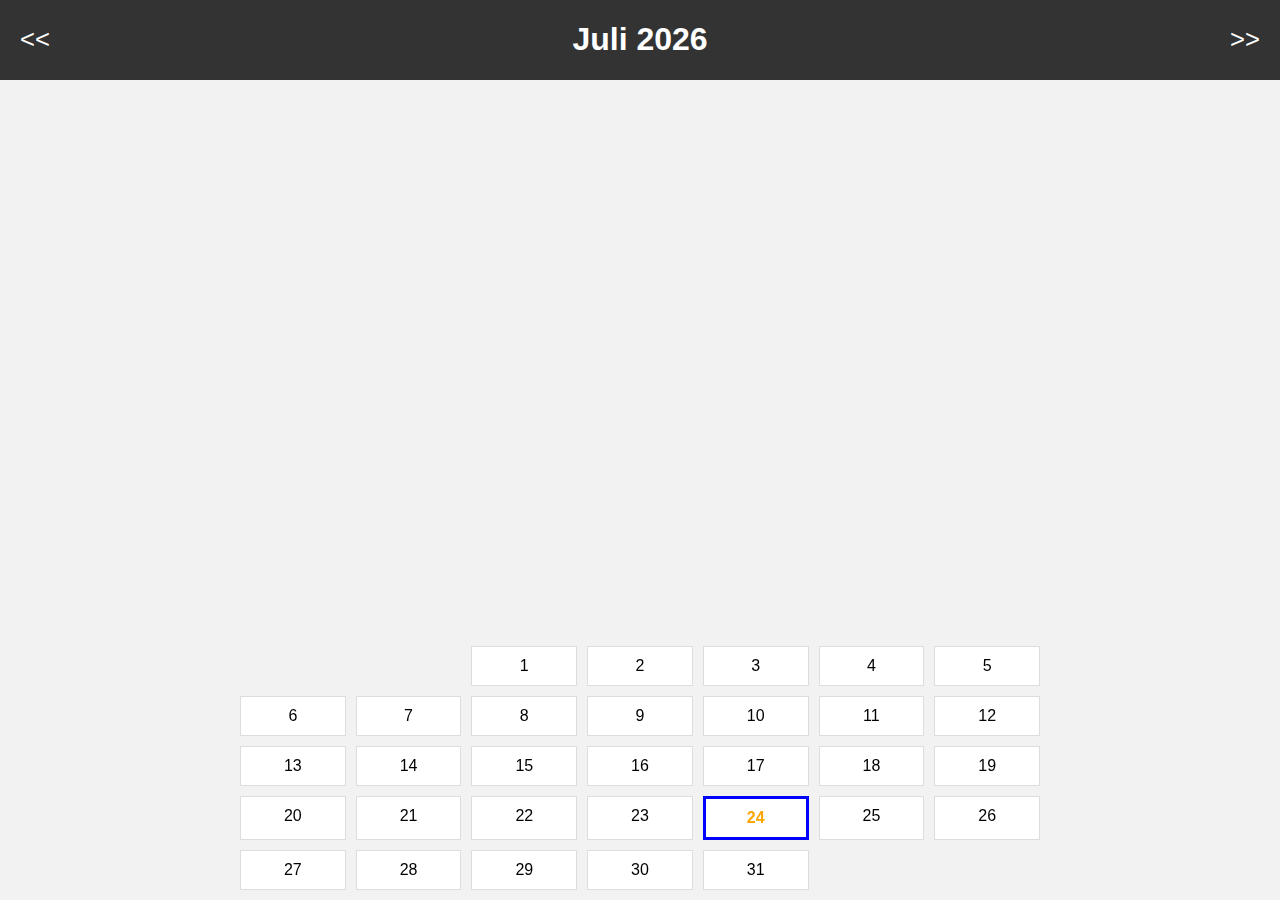
<file: _backups/230707_1/public/index.html>
<!DOCTYPE html>
<html lang="de">

<head>
    <meta charset="UTF-8">
    <meta name="viewport" content="width=device-width, initial-scale=1.0">
    <meta http-equiv="X-UA-Compatible" content="ie=edge">
    <title>Familienkalender</title>
    <link rel="stylesheet" href="../assets/css/style.css" />

    <script src="../assets/js/index.js" defer type="module"></script>
</head>

<body>

    <header>
        <!-- <span id="left"><<<</span>
        <h1 id="title"></h1>
        <span id="right">>>></span> -->
    </header>

    <main>
        <div id="calendar"></div>
    </main>

</body>

</html>
</file>
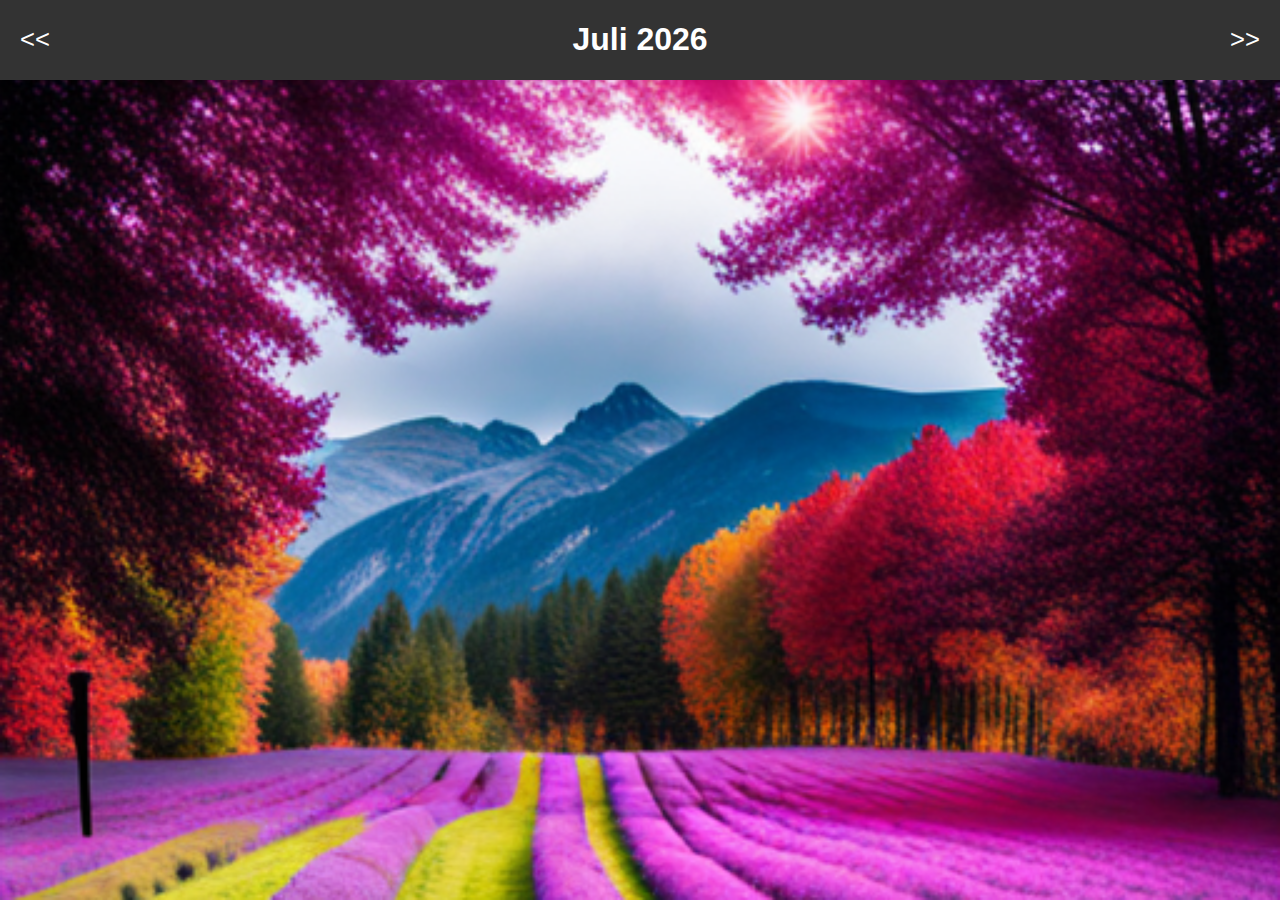
<file: _backups/230713/public/index.html>
<!DOCTYPE html>
<html lang="de">

<head>
    <meta charset="UTF-8">
    <meta name="viewport" content="width=device-width, initial-scale=1.0">
    <meta http-equiv="X-UA-Compatible" content="ie=edge">
    <title>Familienkalender</title>
    <link rel="stylesheet" href="../assets/css/style.css" />

    <script src="../assets/js/index.js" defer type="module"></script>
</head>

<body>

    <header></header>

    <main>
        <div id="calendar"></div>
    </main>

</body>

</html>
</file>
<file: _backups/230707_1/assets/css/style.css>
body {
  font-family: Arial, sans-serif;
  background-color: #f2f2f2;
  margin: 0;
  padding: 0;
}

/* ------------------------------- */

header {
  display: flex;
  align-items: center;
  justify-content: space-between;
  background-color: #333;
  color: #fff;
  padding-inline: 20px;
  text-align: center;
}

.arrow {
  cursor: pointer;
  transition: .2s;
  font-size: 1.6rem;
}

.arrow:hover {
  color: orangered;
}

/* ------------------------------- */

main {
  position: relative;
  max-width: 800px;
  margin-inline: auto;
  padding: 20px;
}

/* ------------------------------- */

#calendar {
  position: fixed;
  bottom: 10px;
  left: 5px;
  right: 5px;
  max-width: 800px;
  margin-inline: auto;  
  display: grid;
  grid-template-columns: repeat(7, 1fr);
  gap: 10px;
}

/* ------------------------------- */

.day {
  background-color: #fff;
  border: 1px solid #ddd;
  padding: 10px;
  text-align: center;
  cursor: pointer;
}

.day.hide {
  background-color: transparent;
  border: none;
}

.today {
  color: orange;
  border: 3px solid blue;
  font-weight: bold;
}

.sunday, .holiday {
  color: red;
}

.saturday {
  color: gray;
}

.day:hover {
  background-color: #f9f9f9;
}

.day-info {
  position: fixed;
  top: 80px;
  left: 5px;
  right: 5px;
  max-width: 800px;
  margin-inline: auto;
  margin-top: 10px;
  padding: 20px;
  background-color: #f9f9f9;
  border: 1px solid #ddd;
  display: flex;
  flex-direction: column;
  justify-content: space-between;
  align-items: center;
}

/* ------------------------------- */
</file>
<file: _backups/230713/assets/css/style.css>
body {
  font-family: Arial, sans-serif;
  /* background-color: #f2f2f2; */
  background-size: cover;
  background-repeat: no-repeat;
  background-position: center top;
  margin: 0;
  padding: 0;
}

/* ------------------------------- */

header {
  display: flex;
  align-items: center;
  justify-content: space-between;
  background-color: #333;
  color: #fff;
  padding-inline: 20px;
  text-align: center;
}

.arrow {
  cursor: pointer;
  transition: 0.2s;
  font-size: 1.6rem;
}

.arrow:hover {
  color: orangered;
}

/* ------------------------------- */

main {
  position: relative;
  max-width: 800px;
  margin-inline: auto;
  padding: 20px;
}

/* ------------------------------- */

#calendar {
  position: fixed;
  bottom: 10px;
  left: 5px;
  right: 5px;
  max-width: 800px;
  margin-inline: auto;
  display: grid;
  grid-template-columns: repeat(7, 1fr);
  gap: 10px;
}

/* ------------------------------- */

.day {
  background-color: #fff;
  border: 1px solid #bbb;
  padding: 10px;
  text-align: center;
  cursor: pointer;
}

.day.hide {
  background-color: transparent;
  border: none;
}

.today {
  background-color: blue;
  color: wheat;
  border: 1px solid blue;
  font-weight: bold;
}

.sunday {
  color: red;
}

.holiday {
  background-color: red;
  color: white;
}

.birthday {
  background-color: violet;
}

.day:hover {
  background-color: #f9f9f9;
}

.day-info {
  position: fixed;
  top: 80px;
  left: 5px;
  right: 5px;
  max-width: 800px;
  margin-inline: auto;
  margin-top: 10px;
  padding: 20px;
  background-color: #f9f9f9;
  border: 1px solid #ddd;
  display: flex;
  flex-direction: column;
  justify-content: space-between;
  align-items: center;
}

/* ------------------------------- */
</file>
